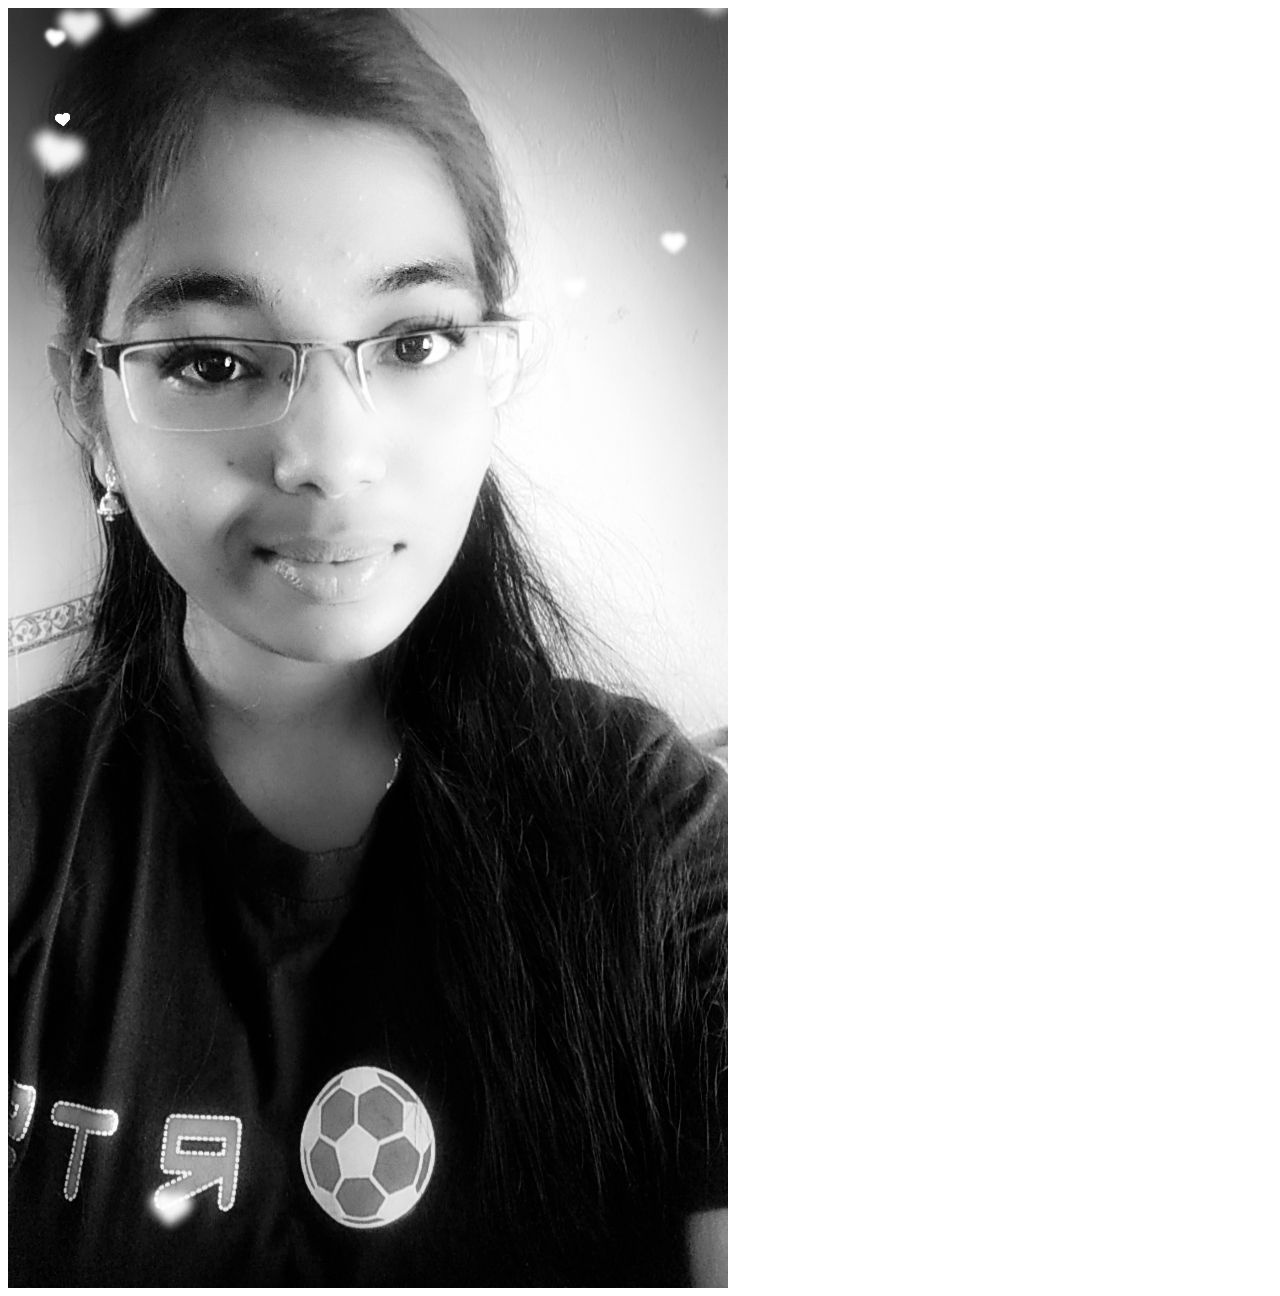
<file: sampol.html>
<html>
    <head>
        <style>
            img{
                transition: all 1s ease-in-out 0s;
            }
            img:hover{
                cursor: default;
                transform: rotate(180deg);
                transition: all 0.3s ease-in-out 0s;
            }
        </style>
    </head>
    <body>
        <img src="assets/Sissy.jpeg">
    </body>
</html>
</file>
